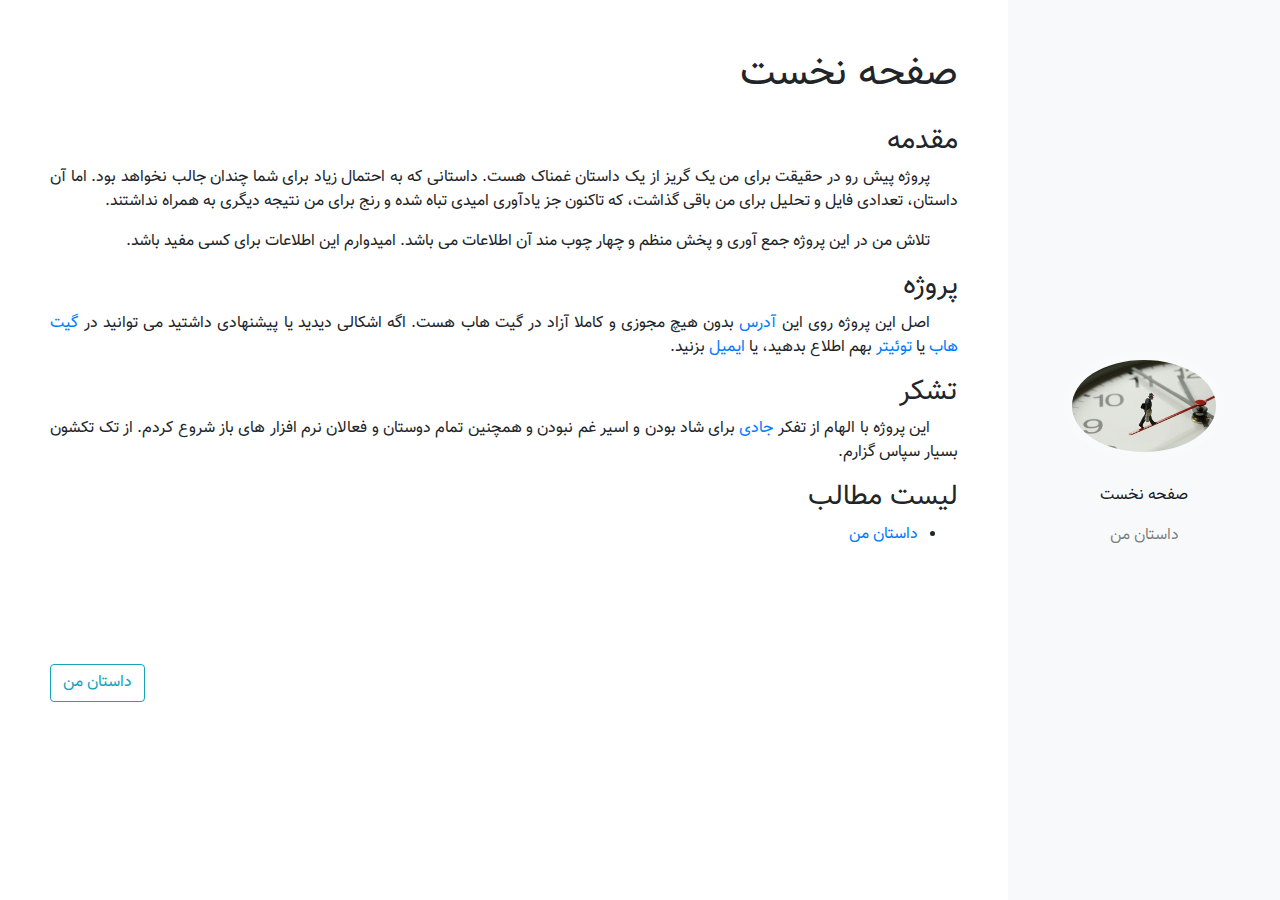
<file: index.html>
<!DOCTYPE html>
<html lang="fa">

<head>
  <title>داستان من | صفحه نخست</title>

  <meta name="viewport" content="width=device-width, initial-scale=1">
  <meta http-equiv="Content-Type" content="text/html; charset=utf-8" />

  <link rel="stylesheet" href="css/bootstrap.min.css">
  <link rel="stylesheet" href="css/myStyle.css">


</head>

<body>
  <nav id="sideNav" class="navbar navbar-expand-lg navbar-light bg-light">
    <a class="navbar-brand" href="#">
      <span class="d-block d-lg-none"> داستان من</span>
      <span class="d-none d-lg-block">
        <img class="img-fluid img-profile rounded-circle mx-auto mb-2" src="image/pic.jpg" alt="">
      </span>
    </a>
    <button class="navbar-toggler" type="button" data-toggle="collapse" data-target="#navbarSupportedContent" aria-controls="navbarSupportedContent"
      aria-expanded="false" aria-label="Toggle navigation">
      <span class="navbar-toggler-icon"></span>
    </button>

    <div class="collapse navbar-collapse" id="navbarSupportedContent">
      <ul class="navbar-nav mr-auto">
        <li class="nav-item active">
          <a class="nav-link" href="#">صفحه نخست
            <span class="sr-only">(index)</span>
          </a>
        </li>
        <li class="nav-item">
          <a class="nav-link" href="myStory.html">داستان من</a>
        </li>
        <!-- <li class="nav-item">
          <a class="nav-link" href="#"> پروژه اول </a>
        </li> -->
        <!-- <li class="nav-item dropdown">
          <a class="nav-link dropdown-toggle" href="#" id="navbarDropdown" role="button" data-toggle="dropdown" aria-haspopup="true"
            aria-expanded="false">
            Dropdown
          </a>
          <div class="dropdown-menu" aria-labelledby="navbarDropdown">
            <a class="dropdown-item" href="#">Action</a>
            <a class="dropdown-item" href="#">Another action</a>
            <div class="dropdown-divider"></div>
            <a class="dropdown-item" href="#">Something else here</a>
          </div>
        </li>
        <li class="nav-item">
          <a class="nav-link disabled" href="#">Disabled</a>
        </li> -->
      </ul>
    </div>
  </nav>
  <main>
    <h1>صفحه نخست</h1>

    <h3>مقدمه</h3>

    <p>
      پروژه پیش رو در حقیقت برای من یک گریز از یک داستان غمناک هست. داستانی که به احتمال زیاد برای شما چندان جالب نخواهد بود. اما
       آن داستان، تعدادی فایل و تحلیل برای من باقی گذاشت، که تاکنون جز یادآوری امیدی تباه شده و رنج برای من نتیجه دیگری به همراه
      نداشتند.
    </p>
    <p>
      تلاش من در این پروژه جمع آوری و پخش منظم و چهار چوب مند آن اطلاعات می باشد. امیدوارم این اطلاعات برای کسی مفید باشد.
    </p>

    <h3> پروژه </h3>

    <p>
      اصل این پروژه روی این
      <a href="https://github.com/mohsen12999/myStory">آدرس</a> بدون هیچ مجوزی و کاملا آزاد در گیت هاب هست. اگه اشکالی دیدید یا پیشنهادی داشتید می توانید در <a href="https://github.com/mohsen12999"> گیت هاب</a> یا <a href="https://twitter.com/mohsen1299">توئیتر</a>  بهم اطلاع بدهید، یا <a href="mailto:mohsen1299@gmail.com"> ایمیل</a> بزنید.
    </p>

    <h3>تشکر</h3>

    <p>
      این پروژه با الهام از تفکر
      <a href="jadi.net">جادی</a> برای شاد بودن و اسیر غم نبودن و همچنین تمام دوستان و فعالان نرم افزار های باز شروع کردم. از تک تکشون بسیار
      سپاس گزارم.
    </p>

    <h3>لیست مطالب</h3>

    <ul>
      <li>
        <a href="myStory.html">داستان من</a>
      </li>
      <!-- <li><a href=""> </a></li> -->
    </ul>


  </main>
  <footer>
    <a href="myStory.html" class="btn btn-outline-info float-left">داستان من</a>
  </footer>
  <!-- Optional JavaScript -->
  <!-- jQuery first, then Popper.js, then Bootstrap JS -->
  <script src="js/jquery-3.3.1.min.js"></script>
  <script src="js/popper.min.js"></script>
  <script src="js/bootstrap.min.js"></script>

</body>

</html>
</file>
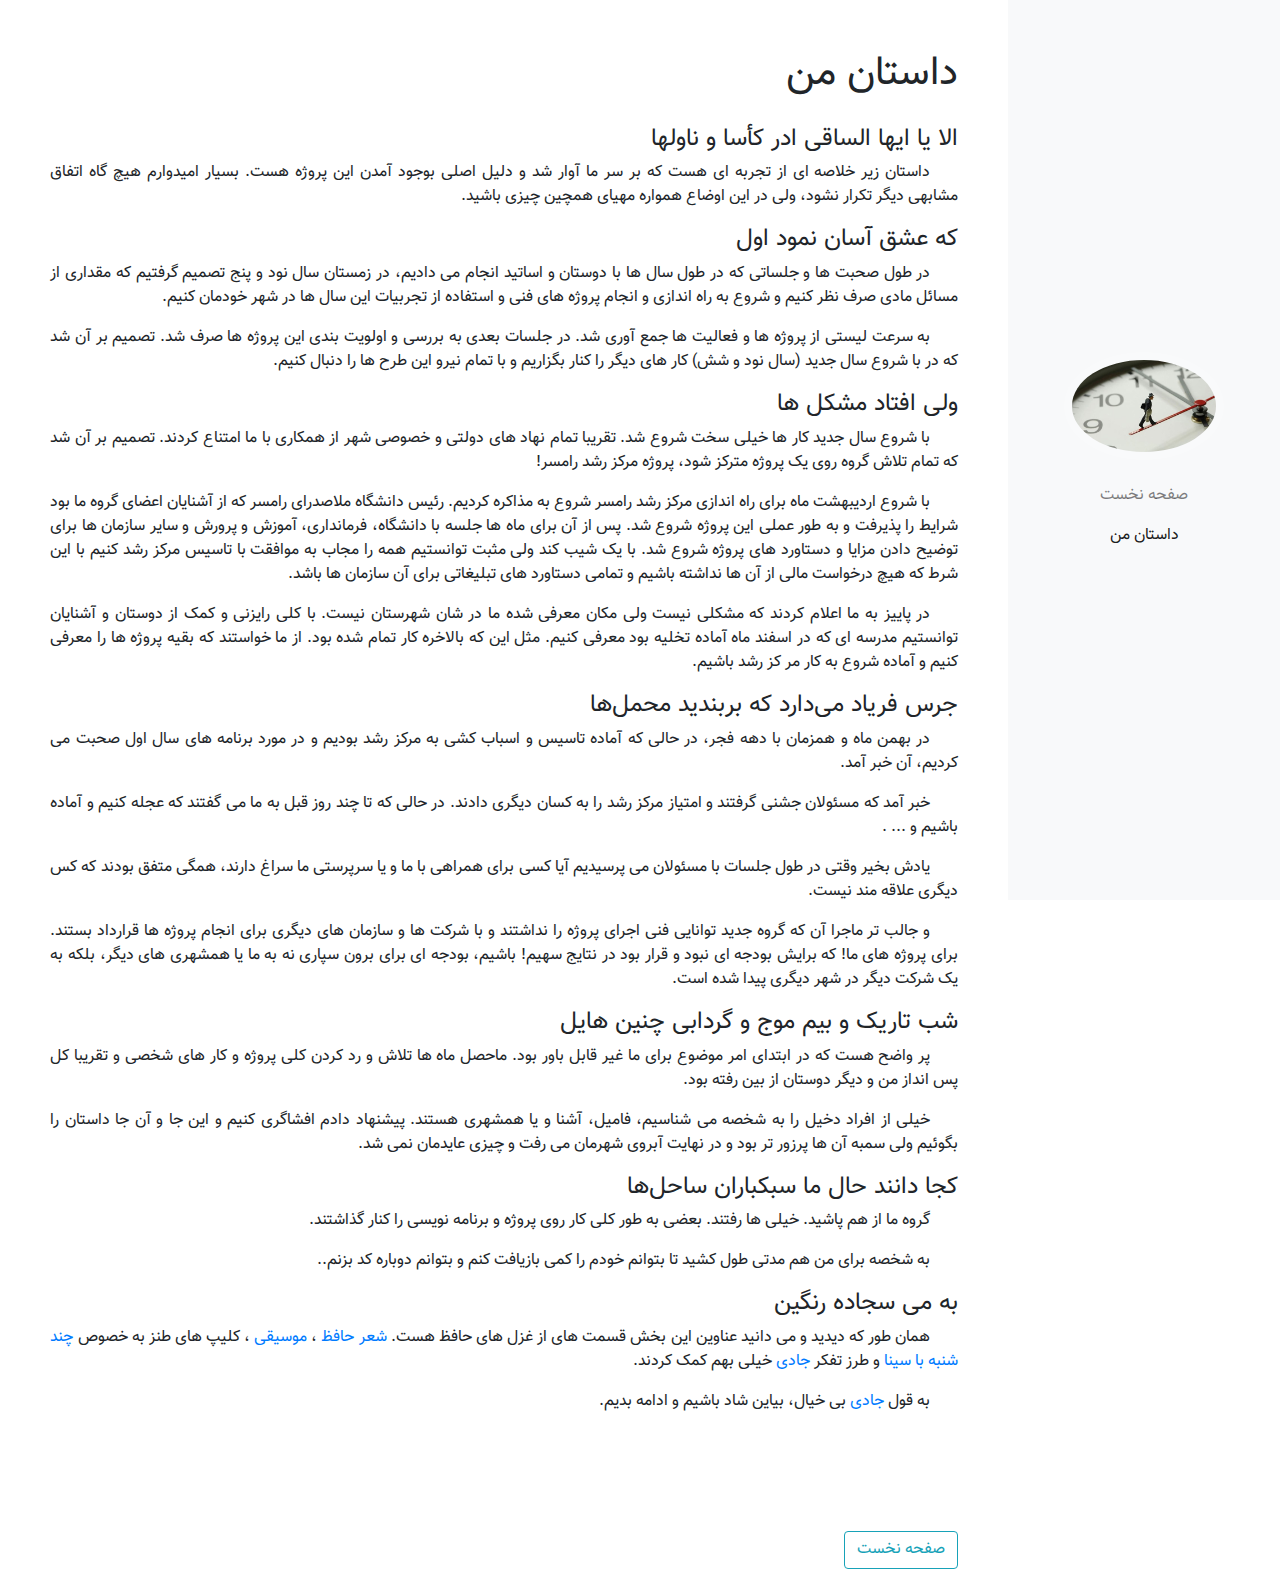
<file: myStory.html>
<!DOCTYPE html>
<html lang="fa">

<head>
  <title>داستان من | صفحه نخست</title>

  <meta name="viewport" content="width=device-width, initial-scale=1">
  <meta http-equiv="Content-Type" content="text/html; charset=utf-8" />

  <link rel="stylesheet" href="css/bootstrap.min.css">
  <link rel="stylesheet" href="css/myStyle.css">


</head>

<body>
  <nav id="sideNav" class="navbar navbar-expand-lg navbar-light bg-light">
    <a class="navbar-brand" href="#">
      <span class="d-block d-lg-none"> داستان من</span>
      <span class="d-none d-lg-block">
        <img class="img-fluid img-profile rounded-circle mx-auto mb-2" src="image/pic.jpg" alt="">
      </span>
    </a>
    <button class="navbar-toggler" type="button" data-toggle="collapse" data-target="#navbarSupportedContent" aria-controls="navbarSupportedContent"
      aria-expanded="false" aria-label="Toggle navigation">
      <span class="navbar-toggler-icon"></span>
    </button>

    <div class="collapse navbar-collapse" id="navbarSupportedContent">
      <ul class="navbar-nav mr-auto">
        <li class="nav-item">
          <a class="nav-link" href="index.html">صفحه نخست
            <span class="sr-only">(index)</span>
          </a>
        </li>
        <li class="nav-item active">
          <a class="nav-link" href="#">داستان من</a>
        </li>
        <!-- <li class="nav-item">
          <a class="nav-link" href="#"> پروژه اول </a>
        </li> -->
        <!-- <li class="nav-item dropdown">
          <a class="nav-link dropdown-toggle" href="#" id="navbarDropdown" role="button" data-toggle="dropdown" aria-haspopup="true"
            aria-expanded="false">
            Dropdown
          </a>
          <div class="dropdown-menu" aria-labelledby="navbarDropdown">
            <a class="dropdown-item" href="#">Action</a>
            <a class="dropdown-item" href="#">Another action</a>
            <div class="dropdown-divider"></div>
            <a class="dropdown-item" href="#">Something else here</a>
          </div>
        </li>
        <li class="nav-item">
          <a class="nav-link disabled" href="#">Disabled</a>
        </li> -->
      </ul>
    </div>
  </nav>
  <main>
    <h1>داستان من</h1>

    <h4>الا یا ایها الساقی ادر کأسا و ناولها</h4>

    <p>
      داستان زیر خلاصه ای از تجربه ای هست که بر سر ما آوار شد و دلیل اصلی بوجود آمدن این پروژه هست. بسیار امیدوارم هیچ گاه اتفاق
      مشابهی دیگر تکرار نشود، ولی در این اوضاع همواره مهیای همچین چیزی باشید.
    </p>

    <h4>که عشق آسان نمود اول</h4>

    <p>
      در طول صحبت ها و جلساتی که در طول سال ها با دوستان و اساتید انجام می دادیم، در زمستان سال نود و پنج تصمیم گرفتیم که مقداری
      از مسائل مادی صرف نظر کنیم و شروع به راه اندازی و انجام پروژه های فنی و استفاده از تجربیات این سال ها در شهر خودمان
      کنیم.
    </p>

    <p>
      به سرعت لیستی از پروژه ها و فعالیت ها جمع آوری شد. در جلسات بعدی به بررسی و اولویت بندی این پروژه ها صرف شد. تصمیم بر آن
      شد که در با شروع سال جدید (سال نود و شش) کار های دیگر را کنار بگزاریم و با تمام نیرو این طرح ها را دنبال کنیم.
    </p>

    <h4>ولی افتاد مشکل ها</h4>

    <p>
      با شروع سال جدید کار ها خیلی سخت شروع شد. تقریبا تمام نهاد های دولتی و خصوصی شهر از همکاری با ما امتناع کردند. تصمیم بر آن
      شد که تمام تلاش گروه روی یک پروژه مترکز شود، پروژه مرکز رشد رامسر!
    </p>
    <p>
      با شروع اردیبهشت ماه برای راه اندازی مرکز رشد رامسر شروع به مذاکره کردیم. رئیس دانشگاه ملاصدرای رامسر که از آشنایان اعضای
      گروه ما بود شرایط را پذیرفت و به طور عملی این پروژه شروع شد. پس از آن برای ماه ها جلسه با دانشگاه، فرمانداری، آموزش
      و پرورش و سایر سازمان ها برای توضیح دادن مزایا و دستاورد های پروژه شروع شد. با یک شیب کند ولی مثبت توانستیم همه را
      مجاب به موافقت با تاسیس مرکز رشد کنیم با این شرط که هیچ درخواست مالی از آن ها نداشته باشیم و تمامی دستاورد های تبلیغاتی
      برای آن سازمان ها باشد.
    </p>
    <p>
      در پاییز به ما اعلام کردند که مشکلی نیست ولی مکان معرفی شده ما در شان شهرستان نیست. با کلی رایزنی و کمک از دوستان و آشنایان
      توانستیم مدرسه ای که در اسفند ماه آماده تخلیه بود معرفی کنیم. مثل این که بالاخره کار تمام شده بود. از ما خواستند که
      بقیه پروژه ها را معرفی کنیم و آماده شروع به کار مر کز رشد باشیم.
    </p>

    <h4>جرس فریاد می‌دارد که بربندید محمل‌ها</h4>

    <p>
      در بهمن ماه و همزمان با دهه فجر، در حالی که آماده تاسیس و اسباب کشی به مرکز رشد بودیم و در مورد برنامه های سال اول صحبت می
      کردیم، آن خبر آمد.
    </p>
    <p>
      خبر آمد که مسئولان جشنی گرفتند و امتیاز مرکز رشد را به کسان دیگری دادند. در حالی که تا چند روز قبل به ما می گفتند که عجله
      کنیم و آماده باشیم و ... .
    </p>
    <p>
      یادش بخیر وقتی در طول جلسات با مسئولان می پرسیدیم آیا کسی برای همراهی با ما و یا سرپرستی ما سراغ دارند، همگی متفق بودند که
      کس دیگری علاقه مند نیست.
    </p>
    <p>
      و جالب تر ماجرا آن که گروه جدید توانایی فنی اجرای پروژه را نداشتند و با شرکت ها و سازمان های دیگری برای انجام پروژه ها قرارداد بستند. برای پروژه
      های ما! که برایش بودجه ای نبود و قرار بود در نتایج سهیم! باشیم، بودجه ای برای برون سپاری نه به ما یا همشهری های دیگر،
      بلکه به یک شرکت دیگر در شهر دیگری پیدا شده است.
    </p>

    <h4>شب تاریک و بیم موج و گردابی چنین هایل</h4>

    <p>
      پر واضح هست که در ابتدای امر موضوع برای ما غیر قابل باور بود. ماحصل ماه ها تلاش و رد کردن کلی پروژه و کار های شخصی و تقریبا
      کل پس انداز من و دیگر دوستان از بین رفته بود.
    </p>
    <p>
      خیلی از افراد دخیل را به شخصه می شناسیم، فامیل، آشنا و یا همشهری هستند. پیشنهاد دادم افشاگری کنیم و این جا و آن جا داستان
      را بگوئیم ولی سمبه آن ها پرزور تر بود و در نهایت آبروی شهرمان می رفت و چیزی عایدمان نمی شد.
    </p>

    <h4>کجا دانند حال ما سبکباران ساحل‌ها</h4>

    <p>
      گروه ما از هم پاشید. خیلی ها رفتند. بعضی به طور کلی کار روی پروژه و برنامه نویسی را کنار گذاشتند.
    </p>
    <p>
      به شخصه برای من هم مدتی طول کشید تا بتوانم خودم را کمی بازیافت کنم و بتوانم دوباره کد بزنم..
    </p>

    <h4>به می سجاده رنگین</h4>

    <p>همان طور که دیدید و می دانید عناوین این بخش قسمت های از غزل های حافظ هست. <a href="https://ganjoor.net/hafez/ghazal/sh1/">شعر حافظ</a> ، <a href="https://www.radiojavan.com/podcasts/podcast/Abo-Atash-100">موسیقی</a> ، کلیپ های طنز به خصوص <a href="https://www.youtube.com/watch?v=WCWLiltXdFM&list=PL_QVa43XFPh110k4DUFyNU3FsV4HUGjIL">چند شنبه با سینا</a>  و طرز تفکر <a href="jadi.net">جادی</a> خیلی بهم کمک کردند.</p>
    <p>به قول <a href="jadi.net">جادی</a> بی خیال، بیاین شاد باشیم و ادامه بدیم.</p>

    


  </main>
  <footer>
    <a href="index.html" class="btn btn-outline-info float-right">صفحه نخست</a>
    <!-- <a href="index.html" class="btn btn-outline-info float-left">داستان من</a> -->
  </footer>
  <!-- Optional JavaScript -->
  <!-- jQuery first, then Popper.js, then Bootstrap JS -->
  <script src="js/jquery-3.3.1.min.js"></script>
  <script src="js/popper.min.js"></script>
  <script src="js/bootstrap.min.js"></script>

</body>

</html>
</file>
<file: css/myStyle.css>
@font-face {
    font-family: Vazir;
    src: url('../fonts/Vazir-FD.eot');
    src: url('../fonts/Vazir-FD.eot?#iefix') format('embedded-opentype'), url('../fonts/Vazir-FD.woff') format('woff'), url('../fonts/Vazir-FD.ttf') format('truetype');
    font-weight: normal;
}

@font-face {
    font-family: Vazir;
    src: url('../fonts/Vazir-Bold-FD.eot');
    src: url('../fonts/Vazir-Bold-FD.eot?#iefix') format('embedded-opentype'), url('../fonts/Vazir-Bold-FD.woff') format('woff'), url('../fonts/Vazir-Bold-FD.ttf') format('truetype');
    font-weight: bold;
}

@font-face {
    font-family: Vazir;
    src: url('../fonts/Vazir-Light-FD.eot');
    src: url('../fonts/Vazir-Light-FD.eot?#iefix') format('embedded-opentype'), url('../fonts/Vazir-Light-FD.woff') format('woff'), url('../fonts/Vazir-Light-FD.ttf') format('truetype');
    font-weight: 300;
}

.myDirection {
    direction: rtl !important;
}

body {
    font-family: Vazir;
}

@media (min-width: 992px) {
    body {
        padding-top: 0;
        padding-right: 17rem;
    }
    #sideNav {
        text-align: center;
        position: fixed;
        top: 0;
        right: 0;
        display: flex;
        flex-direction: column;
        width: 17rem;
        height: 100vh;
        left: auto;
    }
    #sideNav .navbar-brand {
        display: flex;
        margin: auto auto 0;
        padding: 0.5rem;
    }
    #sideNav .navbar-brand .img-profile {
        max-width: 10rem;
        max-height: 10rem;
        border: 0.5rem solid rgba(255, 255, 255, 0.2);
    }
    #sideNav .navbar-collapse {
        display: flex;
        align-items: flex-start;
        flex-grow: 0;
        width: 100%;
        margin-bottom: auto;
    }
    #sideNav .navbar-collapse .navbar-nav {
        flex-direction: column;
        width: 100%;
    }
    #sideNav .navbar-collapse .navbar-nav .nav-item {
        display: block;
    }
    #sideNav .navbar-collapse .navbar-nav .nav-item .nav-link {
        display: block;
    } 
}

.navbar-nav .dropdown-menu {
    position: static !important;
}
main{
    padding: 5%;
    direction: rtl;
    text-align: right;
}
main p{
    text-align: justify;
    text-indent: 3%;
    text-justify: inter-word;
}
footer{
    padding: 5%;
}
main h1{
    padding-bottom:2%; 
}
</file>
